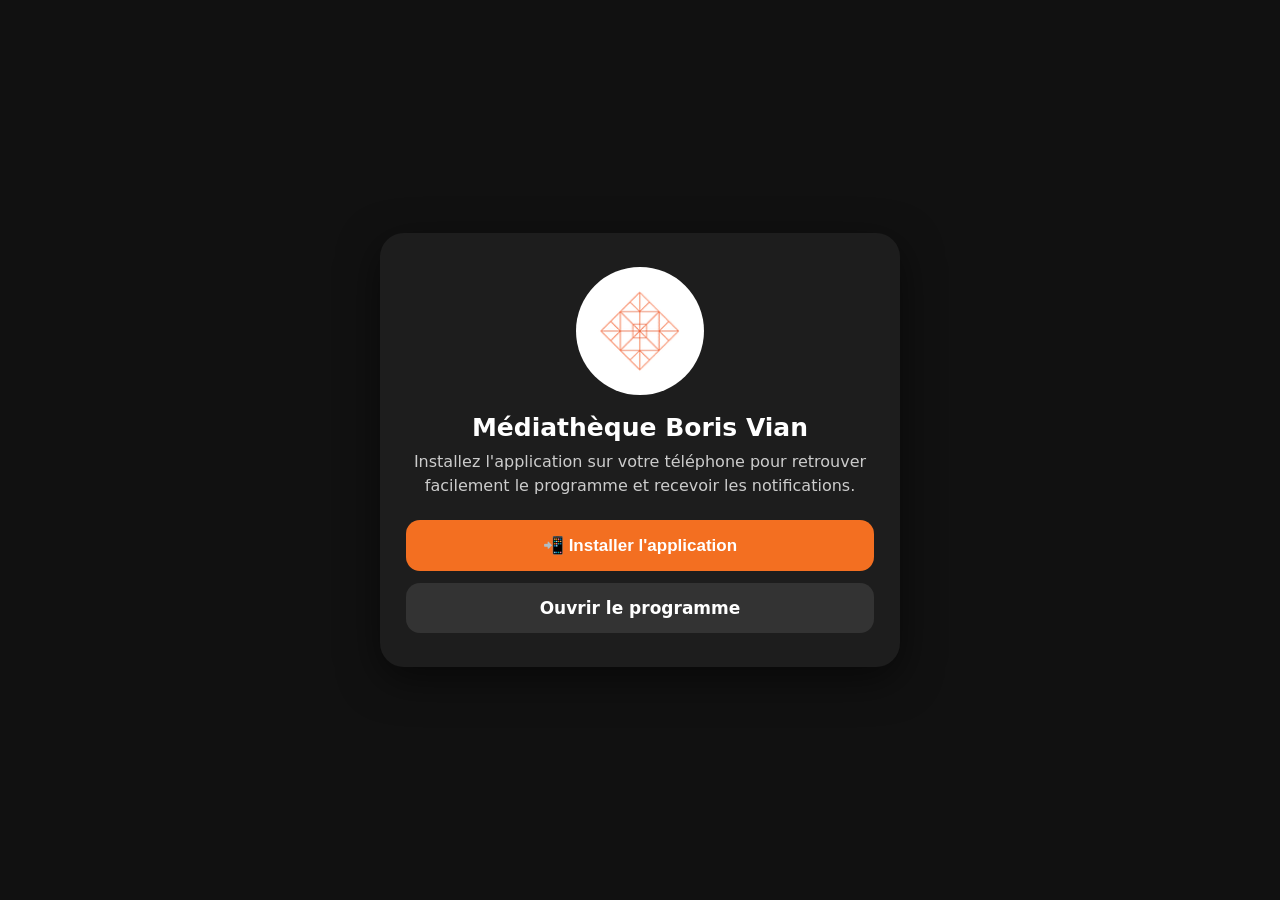
<file: install.html>
<!doctype html>
<html lang="fr"><head><meta charset="utf-8"><meta name="viewport" content="width=device-width,initial-scale=1"><meta name="theme-color" content="#142b43"><meta name="description" content="Installer l'application Médiathèque Boris Vian"><link rel="manifest" href="./manifest.json"><link rel="icon" type="image/png" sizes="96x96" href="./assets/logo-boris-vian-icon-96.png"><title>Installer — Médiathèque Boris Vian</title><style>*{box-sizing:border-box}body{margin:0;min-height:100vh;display:flex;align-items:center;justify-content:center;padding:24px;background:#111;color:#fff;font-family:system-ui,-apple-system,Segoe UI,Roboto,sans-serif}.card{width:min(520px,100%);padding:34px 26px;text-align:center;border-radius:24px;background:#1d1d1d;box-shadow:0 12px 40px #0008}.logo-circle{width:128px;height:128px;border-radius:50%;margin:0 auto 18px;background:#fff;display:flex;align-items:center;justify-content:center}.logo{width:100px;height:100px;display:block;object-fit:contain;object-position:center}h1{font-size:25px;margin:0 0 8px}p{color:#ccc;line-height:1.5;margin:8px 0 22px}button,a{display:block;width:100%;border:0;border-radius:14px;padding:15px 18px;font-size:17px;font-weight:700;text-decoration:none;cursor:pointer}button{background:#f36f21;color:#fff}.secondary{margin-top:12px;background:#333;color:#fff}#manual{display:none;text-align:left;margin-top:20px;padding:18px;border-radius:16px;background:#292929;color:#ddd;line-height:1.5}#ok{display:none;color:#8ee28e;font-weight:600;margin-top:14px}</style></head><body><main class="card"><div class="logo-circle"><img class="logo" src="./assets/logo-boris-vian-icon-96.png" alt="Logo Médiathèque Boris Vian"></div><h1>Médiathèque Boris Vian</h1><p>Installez l'application sur votre téléphone pour retrouver facilement le programme et recevoir les notifications.</p><button id="install" type="button">📲 Installer l'application</button><a class="secondary" href="./">Ouvrir le programme</a><div id="manual"><strong>Installation manuelle</strong><br><br>Sur Chrome, ouvrez le menu <strong>⋮</strong> puis choisissez <strong>Installer l'application</strong> si l'option est proposée.</div><div id="ok">Installation lancée 👍</div></main><script>let deferredPrompt=null;const install=document.getElementById("install"),manual=document.getElementById("manual"),ok=document.getElementById("ok");window.addEventListener("beforeinstallprompt",e=>{e.preventDefault();deferredPrompt=e;manual.style.display="none"});install.addEventListener("click",async()=>{if(deferredPrompt){deferredPrompt.prompt();const choice=await deferredPrompt.userChoice;if(choice.outcome==="accepted")ok.style.display="block";deferredPrompt=null}else{manual.style.display="block";manual.scrollIntoView({behavior:"smooth",block:"nearest"})}});window.addEventListener("appinstalled",()=>{ok.style.display="block";install.textContent="✅ Application installée";deferredPrompt=null});</script></body></html>
</file>
